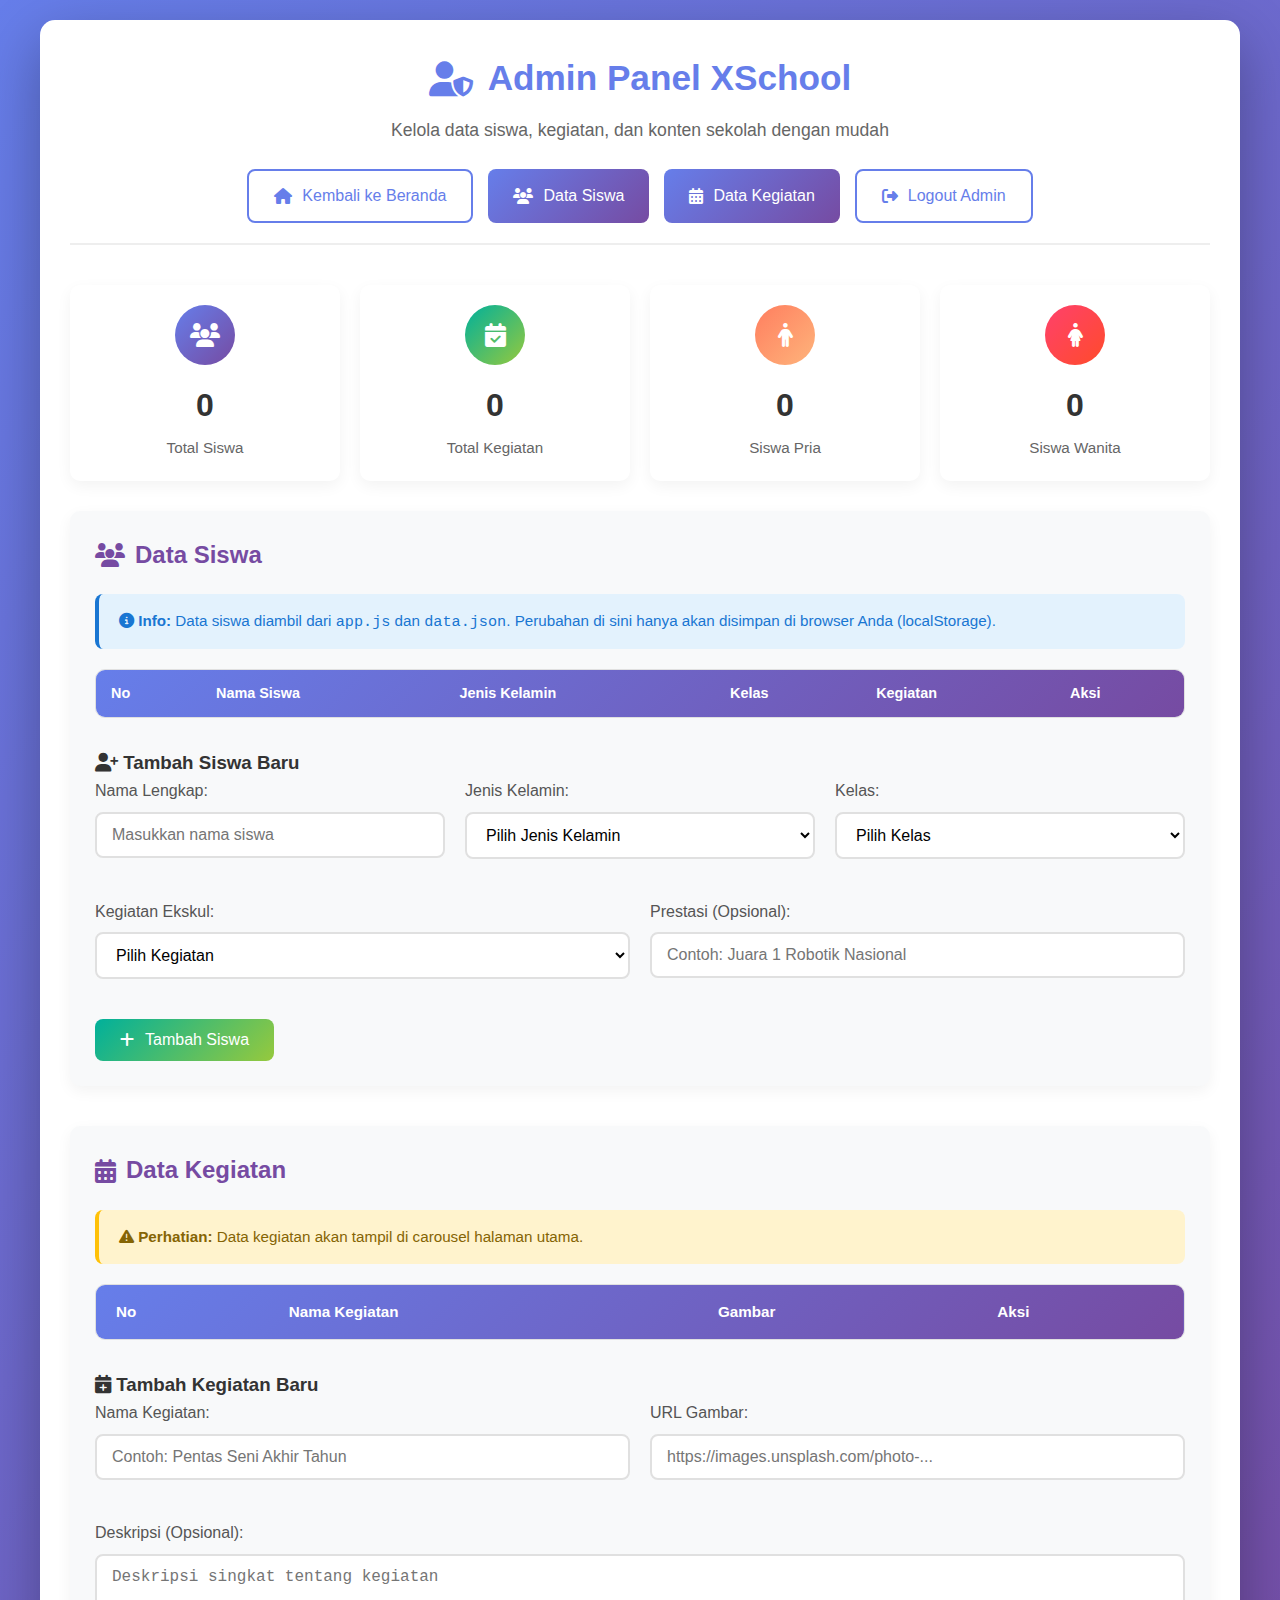
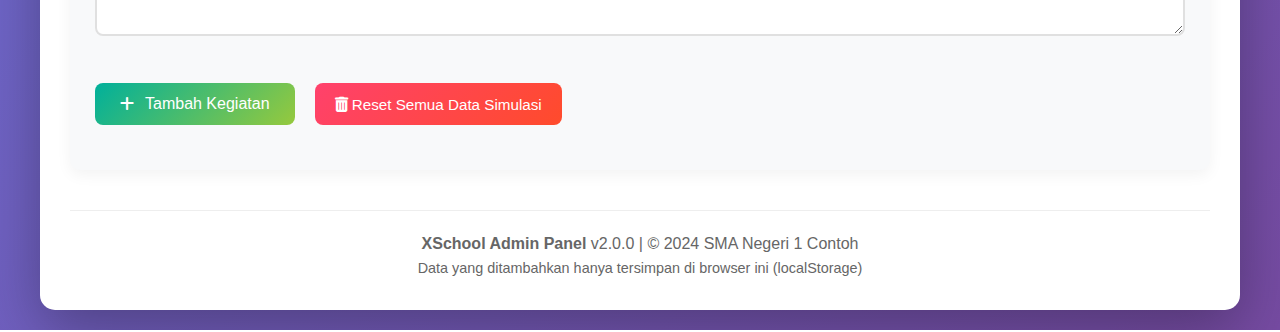
<file: admin/index.html>
<!DOCTYPE html>
<html lang="id">
<head>
    <meta charset="UTF-8">
    <meta name="viewport" content="width=device-width, initial-scale=1.0">
    <title>Admin Panel - XSchool</title>
    <link rel="stylesheet" href="../style.css">
    <link rel="stylesheet" href="https://cdnjs.cloudflare.com/ajax/libs/font-awesome/6.5.0/css/all.min.css">
    <style>
        /* Admin Panel Specific Styles */
        body {
            background: linear-gradient(135deg, #667eea 0%, #764ba2 100%);
            min-height: 100vh;
            padding: 20px;
        }
        
        .admin-container {
            max-width: 1200px;
            margin: 0 auto;
            background: white;
            border-radius: 15px;
            padding: 30px;
            box-shadow: 0 20px 60px rgba(0,0,0,0.3);
            animation: slideUp 0.5s ease;
        }
        
        .admin-header {
            text-align: center;
            margin-bottom: 40px;
            padding-bottom: 20px;
            border-bottom: 2px solid #eee;
        }
        
        .admin-header h1 {
            color: #667eea;
            font-size: 2.2rem;
            margin-bottom: 10px;
            display: flex;
            align-items: center;
            justify-content: center;
            gap: 15px;
        }
        
        .admin-header p {
            color: #666;
            font-size: 1.1rem;
            margin-bottom: 25px;
        }
        
        .admin-nav {
            display: flex;
            justify-content: center;
            gap: 15px;
            margin-top: 20px;
        }
        
        .btn-admin {
            background: linear-gradient(135deg, #667eea 0%, #764ba2 100%);
            color: white;
            border: none;
            padding: 12px 25px;
            border-radius: 8px;
            font-size: 1rem;
            cursor: pointer;
            transition: all 0.3s;
            display: flex;
            align-items: center;
            gap: 10px;
            text-decoration: none;
        }
        
        .btn-admin:hover {
            transform: translateY(-2px);
            box-shadow: 0 10px 25px rgba(102, 126, 234, 0.3);
        }
        
        .btn-admin.outline {
            background: white;
            color: #667eea;
            border: 2px solid #667eea;
        }
        
        .btn-admin.outline:hover {
            background: #f8f9ff;
        }
        
        .admin-section {
            margin-bottom: 40px;
            background: #f8f9fa;
            border-radius: 10px;
            padding: 25px;
            box-shadow: 0 5px 15px rgba(0,0,0,0.05);
        }
        
        .admin-section h2 {
            color: #764ba2;
            margin-bottom: 20px;
            font-size: 1.5rem;
            display: flex;
            align-items: center;
            gap: 10px;
        }
        
        .form-row {
            display: flex;
            gap: 20px;
            margin-bottom: 20px;
            flex-wrap: wrap;
        }
        
        .form-group {
            flex: 1;
            min-width: 250px;
        }
        
        .form-group label {
            display: block;
            margin-bottom: 8px;
            font-weight: 500;
            color: #555;
        }
        
        .form-control {
            width: 100%;
            padding: 12px 15px;
            border: 2px solid #e0e0e0;
            border-radius: 8px;
            font-size: 1rem;
            transition: all 0.3s;
            background: white;
        }
        
        .form-control:focus {
            outline: none;
            border-color: #667eea;
            box-shadow: 0 0 0 3px rgba(102, 126, 234, 0.1);
        }
        
        .btn-submit {
            background: linear-gradient(135deg, #00b09b 0%, #96c93d 100%);
            color: white;
            border: none;
            padding: 12px 25px;
            border-radius: 8px;
            font-size: 1rem;
            cursor: pointer;
            transition: all 0.3s;
            font-weight: 500;
            display: flex;
            align-items: center;
            gap: 10px;
        }
        
        .btn-submit:hover {
            transform: translateY(-2px);
            box-shadow: 0 10px 25px rgba(0, 176, 155, 0.3);
        }
        
        .btn-danger {
            background: linear-gradient(135deg, #ff416c 0%, #ff4b2b 100%);
            color: white;
            border: none;
            padding: 10px 20px;
            border-radius: 8px;
            font-size: 0.95rem;
            cursor: pointer;
            transition: all 0.3s;
            font-weight: 500;
        }
        
        .btn-danger:hover {
            transform: translateY(-2px);
            box-shadow: 0 10px 25px rgba(255, 65, 108, 0.3);
        }
        
        .alert {
            padding: 15px 20px;
            border-radius: 8px;
            margin-bottom: 20px;
            font-size: 0.95rem;
        }
        
        .alert-info {
            background: #e3f2fd;
            color: #1976d2;
            border-left: 4px solid #1976d2;
        }
        
        .alert-warning {
            background: #fff3cd;
            color: #856404;
            border-left: 4px solid #ffc107;
        }
        
        .alert-success {
            background: #d4edda;
            color: #155724;
            border-left: 4px solid #28a745;
        }
        
        .data-table-container {
            overflow-x: auto;
            border-radius: 10px;
            border: 1px solid #e0e0e0;
            margin-top: 20px;
        }
        
        .data-table {
            width: 100%;
            border-collapse: collapse;
            min-width: 600px;
        }
        
        .data-table thead {
            background: linear-gradient(135deg, #667eea 0%, #764ba2 100%);
            color: white;
        }
        
        .data-table th {
            padding: 15px 20px;
            text-align: left;
            font-weight: 600;
            font-size: 0.95rem;
        }
        
        .data-table tbody tr {
            border-bottom: 1px solid #e0e0e0;
            transition: background 0.3s;
        }
        
        .data-table tbody tr:hover {
            background: #f8f9ff;
        }
        
        .data-table td {
            padding: 15px 20px;
            font-size: 0.95rem;
            color: #555;
        }
        
        .data-table img {
            width: 60px;
            height: 60px;
            object-fit: cover;
            border-radius: 8px;
            border: 2px solid #eee;
        }
        
        .badge {
            padding: 5px 12px;
            border-radius: 20px;
            font-size: 0.85rem;
            font-weight: 500;
        }
        
        .badge-success {
            background: #d4edda;
            color: #155724;
        }
        
        .badge-warning {
            background: #fff3cd;
            color: #856404;
        }
        
        .badge-info {
            background: #d1ecf1;
            color: #0c5460;
        }
        
        .action-buttons {
            display: flex;
            gap: 8px;
        }
        
        .btn-action {
            padding: 6px 12px;
            border-radius: 6px;
            font-size: 0.85rem;
            cursor: pointer;
            border: none;
            transition: all 0.3s;
        }
        
        .btn-action.edit {
            background: #e3f2fd;
            color: #1976d2;
        }
        
        .btn-action.delete {
            background: #f8d7da;
            color: #721c24;
        }
        
        .btn-action:hover {
            transform: translateY(-2px);
        }
        
        .stats-grid {
            display: grid;
            grid-template-columns: repeat(auto-fit, minmax(200px, 1fr));
            gap: 20px;
            margin-bottom: 30px;
        }
        
        .stat-card {
            background: white;
            border-radius: 10px;
            padding: 20px;
            text-align: center;
            box-shadow: 0 5px 15px rgba(0,0,0,0.05);
            transition: transform 0.3s;
        }
        
        .stat-card:hover {
            transform: translateY(-5px);
        }
        
        .stat-icon {
            width: 60px;
            height: 60px;
            border-radius: 50%;
            display: flex;
            align-items: center;
            justify-content: center;
            margin: 0 auto 15px;
            font-size: 1.5rem;
            color: white;
        }
        
        .stat-icon.blue {
            background: linear-gradient(135deg, #667eea 0%, #764ba2 100%);
        }
        
        .stat-icon.green {
            background: linear-gradient(135deg, #00b09b 0%, #96c93d 100%);
        }
        
        .stat-icon.orange {
            background: linear-gradient(135deg, #ff7e5f 0%, #feb47b 100%);
        }
        
        .stat-icon.red {
            background: linear-gradient(135deg, #ff416c 0%, #ff4b2b 100%);
        }
        
        .stat-number {
            font-size: 2rem;
            font-weight: bold;
            color: #333;
            margin-bottom: 5px;
        }
        
        .stat-label {
            color: #666;
            font-size: 0.95rem;
        }
        
        @keyframes slideUp {
            from { transform: translateY(30px); opacity: 0; }
            to { transform: translateY(0); opacity: 1; }
        }
        
        /* Responsive Design */
        @media (max-width: 768px) {
            .admin-container {
                padding: 20px;
            }
            
            .admin-header h1 {
                font-size: 1.8rem;
            }
            
            .form-row {
                flex-direction: column;
                gap: 15px;
            }
            
            .form-group {
                min-width: 100%;
            }
            
            .admin-nav {
                flex-direction: column;
                align-items: stretch;
            }
            
            .btn-admin {
                justify-content: center;
            }
        }
    </style>
</head>
<body>
    <div class="admin-container">
        <!-- Header -->
        <div class="admin-header">
            <h1><i class="fas fa-user-shield"></i> Admin Panel XSchool</h1>
            <p>Kelola data siswa, kegiatan, dan konten sekolah dengan mudah</p>
            
            <div class="admin-nav">
                <a href="../index.html" class="btn-admin outline">
                    <i class="fas fa-home"></i> Kembali ke Beranda
                </a>
                <a href="#siswa" class="btn-admin">
                    <i class="fas fa-users"></i> Data Siswa
                </a>
                <a href="#kegiatan" class="btn-admin">
                    <i class="fas fa-calendar-alt"></i> Data Kegiatan
                </a>
                <button class="btn-admin outline" id="logoutBtn">
                    <i class="fas fa-sign-out-alt"></i> Logout Admin
                </button>
            </div>
        </div>

        <!-- Statistik Dashboard -->
        <div class="stats-grid">
            <div class="stat-card">
                <div class="stat-icon blue">
                    <i class="fas fa-users"></i>
                </div>
                <div class="stat-number" id="totalSiswa">0</div>
                <div class="stat-label">Total Siswa</div>
            </div>
            
            <div class="stat-card">
                <div class="stat-icon green">
                    <i class="fas fa-calendar-check"></i>
                </div>
                <div class="stat-number" id="totalKegiatan">0</div>
                <div class="stat-label">Total Kegiatan</div>
            </div>
            
            <div class="stat-card">
                <div class="stat-icon orange">
                    <i class="fas fa-male"></i>
                </div>
                <div class="stat-number" id="totalPria">0</div>
                <div class="stat-label">Siswa Pria</div>
            </div>
            
            <div class="stat-card">
                <div class="stat-icon red">
                    <i class="fas fa-female"></i>
                </div>
                <div class="stat-number" id="totalWanita">0</div>
                <div class="stat-label">Siswa Wanita</div>
            </div>
        </div>

        <!-- Data Siswa Section -->
        <div class="admin-section" id="siswa">
            <h2><i class="fas fa-users"></i> Data Siswa</h2>
            
            <div class="alert alert-info">
                <strong><i class="fas fa-info-circle"></i> Info:</strong> Data siswa diambil dari <code>app.js</code> dan <code>data.json</code>. 
                Perubahan di sini hanya akan disimpan di browser Anda (localStorage).
            </div>
            
            <div class="data-table-container">
                <table class="data-table" id="siswaTable">
                    <thead>
                        <tr>
                            <th>No</th>
                            <th>Nama Siswa</th>
                            <th>Jenis Kelamin</th>
                            <th>Kelas</th>
                            <th>Kegiatan</th>
                            <th>Aksi</th>
                        </tr>
                    </thead>
                    <tbody id="siswaTableBody">
                        <!-- Data akan dimuat via JS -->
                    </tbody>
                </table>
            </div>
            
            <!-- Form Tambah Siswa -->
            <h3 style="margin-top: 30px;"><i class="fas fa-user-plus"></i> Tambah Siswa Baru</h3>
            <form id="formTambahSiswa">
                <div class="form-row">
                    <div class="form-group">
                        <label for="nama">Nama Lengkap:</label>
                        <input type="text" id="nama" class="form-control" placeholder="Masukkan nama siswa" required>
                    </div>
                    <div class="form-group">
                        <label for="jk">Jenis Kelamin:</label>
                        <select id="jk" class="form-control" required>
                            <option value="">Pilih Jenis Kelamin</option>
                            <option value="Pria">Pria</option>
                            <option value="Wanita">Wanita</option>
                        </select>
                    </div>
                    <div class="form-group">
                        <label for="kelas">Kelas:</label>
                        <select id="kelas" class="form-control" required>
                            <option value="">Pilih Kelas</option>
                            <option value="10">Kelas 10</option>
                            <option value="11">Kelas 11</option>
                            <option value="12">Kelas 12</option>
                        </select>
                    </div>
                </div>
                <div class="form-row">
                    <div class="form-group">
                        <label for="kegiatan">Kegiatan Ekskul:</label>
                        <select id="kegiatan" class="form-control" required>
                            <option value="">Pilih Kegiatan</option>
                            <option value="Robotik">Robotik</option>
                            <option value="IT">IT & Programming</option>
                            <option value="Seni">Seni Tari & Musik</option>
                            <option value="Debat">Debat Bahasa</option>
                            <option value="Sains">Sains & Penelitian</option>
                            <option value="Olahraga">Olahraga</option>
                            <option value="Sosial">Bakti Sosial</option>
                        </select>
                    </div>
                    <div class="form-group">
                        <label for="prestasi">Prestasi (Opsional):</label>
                        <input type="text" id="prestasi" class="form-control" placeholder="Contoh: Juara 1 Robotik Nasional">
                    </div>
                </div>
                <button type="submit" class="btn-submit">
                    <i class="fas fa-plus"></i> Tambah Siswa
                </button>
            </form>
        </div>

        <!-- Data Kegiatan Section -->
        <div class="admin-section" id="kegiatan">
            <h2><i class="fas fa-calendar-alt"></i> Data Kegiatan</h2>
            
            <div class="alert alert-warning">
                <strong><i class="fas fa-exclamation-triangle"></i> Perhatian:</strong> Data kegiatan akan tampil di carousel halaman utama.
            </div>
            
            <div class="data-table-container">
                <table class="data-table" id="kegiatanTable">
                    <thead>
                        <tr>
                            <th>No</th>
                            <th>Nama Kegiatan</th>
                            <th>Gambar</th>
                            <th>Aksi</th>
                        </tr>
                    </thead>
                    <tbody id="kegiatanTableBody">
                        <!-- Data akan dimuat via JS -->
                    </tbody>
                </table>
            </div>
            
            <!-- Form Tambah Kegiatan -->
            <h3 style="margin-top: 30px;"><i class="fas fa-calendar-plus"></i> Tambah Kegiatan Baru</h3>
            <form id="formTambahKegiatan">
                <div class="form-row">
                    <div class="form-group">
                        <label for="namaKegiatan">Nama Kegiatan:</label>
                        <input type="text" id="namaKegiatan" class="form-control" placeholder="Contoh: Pentas Seni Akhir Tahun" required>
                    </div>
                    <div class="form-group">
                        <label for="gambarKegiatan">URL Gambar:</label>
                        <input type="url" id="gambarKegiatan" class="form-control" 
                               placeholder="https://images.unsplash.com/photo-..."
                               required>
                    </div>
                </div>
                <div class="form-row">
                    <div class="form-group">
                        <label for="deskripsiKegiatan">Deskripsi (Opsional):</label>
                        <textarea id="deskripsiKegiatan" class="form-control" rows="3" placeholder="Deskripsi singkat tentang kegiatan"></textarea>
                    </div>
                </div>
                <div class="form-row">
                    <button type="submit" class="btn-submit">
                        <i class="fas fa-plus"></i> Tambah Kegiatan
                    </button>
                    <button type="button" class="btn-danger" id="btnResetLocalStorage">
                        <i class="fas fa-trash-alt"></i> Reset Semua Data Simulasi
                    </button>
                </div>
            </form>
        </div>

        <!-- Footer Admin -->
        <div style="text-align: center; margin-top: 40px; padding-top: 20px; border-top: 1px solid #eee; color: #666;">
            <p><strong>XSchool Admin Panel</strong> v2.0.0 | © 2024 SMA Negeri 1 Contoh</p>
            <p style="font-size: 0.9rem;">Data yang ditambahkan hanya tersimpan di browser ini (localStorage)</p>
        </div>
    </div>

    <!-- Modal untuk Edit -->
    <div id="editModal" class="modal hidden">
        <div class="admin-modal-content" style="max-width: 500px;">
            <span class="close-btn">&times;</span>
            <h2><i class="fas fa-edit"></i> Edit Data</h2>
            <form id="editForm">
                <div class="form-group">
                    <label for="editNama">Nama:</label>
                    <input type="text" id="editNama" class="form-control" required>
                </div>
                <div class="form-group">
                    <label for="editJK">Jenis Kelamin:</label>
                    <select id="editJK" class="form-control" required>
                        <option value="Pria">Pria</option>
                        <option value="Wanita">Wanita</option>
                    </select>
                </div>
                <div class="form-group">
                    <label for="editKelas">Kelas:</label>
                    <select id="editKelas" class="form-control" required>
                        <option value="10">Kelas 10</option>
                        <option value="11">Kelas 11</option>
                        <option value="12">Kelas 12</option>
                    </select>
                </div>
                <div class="form-group">
                    <label for="editKegiatan">Kegiatan:</label>
                    <select id="editKegiatan" class="form-control" required>
                        <option value="Robotik">Robotik</option>
                        <option value="IT">IT</option>
                        <option value="Seni">Seni</option>
                        <option value="Debat">Debat</option>
                    </select>
                </div>
                <input type="hidden" id="editId">
                <input type="hidden" id="editType">
                <button type="submit" class="btn-submit" style="width: 100%;">
                    <i class="fas fa-save"></i> Simpan Perubahan
                </button>
            </form>
        </div>
    </div>

    <script src="script.js"></script>
    <script>
        // Logout function
        document.getElementById('logoutBtn').addEventListener('click', function() {
            if (confirm('Anda yakin ingin logout dari Admin Panel?')) {
                window.location.href = '../index.html';
            }
        });
        
        // Smooth scroll untuk navigasi
        document.querySelectorAll('a[href^="#"]').forEach(anchor => {
            anchor.addEventListener('click', function (e) {
                e.preventDefault();
                const targetId = this.getAttribute('href');
                if (targetId !== '#') {
                    const targetElement = document.querySelector(targetId);
                    if (targetElement) {
                        window.scrollTo({
                            top: targetElement.offsetTop - 20,
                            behavior: 'smooth'
                        });
                    }
                }
            });
        });
    </script>
</body>
</html>
</file>
<file: style.css>
/* =========================================== */
/* 1. RESET & BASE STYLES                      */
/* =========================================== */

* {
  margin: 0;
  padding: 0;
  box-sizing: border-box;
}

body {
  font-family: -apple-system, BlinkMacSystemFont, 'Segoe UI', Roboto, sans-serif;
  background-color: #f8f9fa;
  color: #333;
  line-height: 1.6;
  padding-bottom: 70px;
  transition: opacity 0.5s ease;
}

/* =========================================== */
/* 2. HEADER & NAVIGATION                      */
/* =========================================== */

.navbar {
  display: flex;
  justify-content: space-around;
  align-items: center;
  background: linear-gradient(135deg, #667eea 0%, #764ba2 100%);
  padding: 15px 0;
  position: sticky;
  top: 0;
  z-index: 1000;
  box-shadow: 0 2px 10px rgba(0,0,0,0.1);
}

.nav-icon, .nav-admin {
  font-size: 1.3rem;
  color: white;
  text-decoration: none;
  cursor: pointer;
  transition: all 0.3s;
  padding: 8px 12px;
  border-radius: 50%;
  background: rgba(255,255,255,0.1);
}

.nav-icon:hover, .nav-admin:hover {
  background: rgba(255,255,255,0.2);
  transform: translateY(-2px);
}

.nav-admin {
  display: flex;
  align-items: center;
  justify-content: center;
  width: 40px;
  height: 40px;
}

/* =========================================== */
/* 3. MAIN CONTENT - Gambar Utama              */
/* =========================================== */

.main-image {
  position: relative;
  margin: 20px 15px;
  border-radius: 15px;
  overflow: hidden;
  box-shadow: 0 5px 15px rgba(0,0,0,0.1);
}

.main-image img {
  width: 100%;
  aspect-ratio: 16/9;
  object-fit: cover;
  display: block;
  cursor: pointer;
  transition: transform 0.5s;
}

.main-image img:hover {
  transform: scale(1.02);
}

.main-caption {
  padding: 15px 20px;
  background: white;
  font-size: 0.95rem;
  line-height: 1.5;
  color: #444;
  border-top: 1px solid #eee;
}

.main-caption strong {
  color: #667eea;
  font-size: 1.1rem;
}

/* =========================================== */
/* 4. CAROUSEL SECTION dengan tombol           */
/* =========================================== */

.carousel-section {
  position: relative;
  display: flex;
  align-items: center;
  padding: 20px 50px;
  background: white;
  margin: 20px 15px;
  border-radius: 15px;
  box-shadow: 0 3px 10px rgba(0,0,0,0.05);
}

.carousel-btn {
  position: absolute;
  top: 50%;
  transform: translateY(-50%);
  background: #667eea;
  color: white;
  border: none;
  width: 40px;
  height: 40px;
  border-radius: 50%;
  font-size: 1.2rem;
  cursor: pointer;
  z-index: 10;
  transition: all 0.3s;
  display: flex;
  align-items: center;
  justify-content: center;
}

.carousel-btn:hover {
  background: #764ba2;
  transform: translateY(-50%) scale(1.1);
}

.prev-btn {
  left: 10px;
}

.next-btn {
  right: 10px;
}

.carousel-container {
  display: flex;
  gap: 15px;
  overflow-x: auto;
  scroll-behavior: smooth;
  padding: 10px 0;
  width: 100%;
  scrollbar-width: none;
}

.carousel-container::-webkit-scrollbar {
  display: none;
}

.carousel-thumb {
  flex: 0 0 auto;
  width: 140px;
  text-align: center;
  cursor: pointer;
  transition: all 0.3s;
}

.carousel-thumb.active img {
  border-color: #667eea;
  transform: scale(1.05);
  box-shadow: 0 5px 15px rgba(102, 126, 234, 0.3);
}

.carousel-thumb img {
  width: 100%;
  aspect-ratio: 1/1;
  object-fit: cover;
  border-radius: 10px;
  display: block;
  border: 3px solid transparent;
  transition: all 0.3s;
}

.carousel-thumb:hover img {
  border-color: #667eea;
  transform: scale(1.05);
}

.thumb-caption {
  font-size: 0.85rem;
  margin-top: 8px;
  color: #555;
  font-weight: 500;
  white-space: nowrap;
  overflow: hidden;
  text-overflow: ellipsis;
}

/* =========================================== */
/* 5. TABEL DATA SISWA                         */
/* =========================================== */

.table-section {
  margin: 20px 15px;
  background: white;
  border-radius: 15px;
  padding: 20px;
  box-shadow: 0 3px 10px rgba(0,0,0,0.05);
}

.table-section h3 {
  color: #667eea;
  margin-bottom: 15px;
  display: flex;
  align-items: center;
  gap: 10px;
  font-size: 1.2rem;
}

.table-container {
  overflow-x: auto;
  border-radius: 10px;
  border: 1px solid #eee;
}

#siswaTable {
  width: 100%;
  border-collapse: collapse;
  min-width: 600px;
}

#siswaTable thead {
  background: linear-gradient(135deg, #667eea 0%, #764ba2 100%);
  color: white;
}

#siswaTable th {
  padding: 12px 15px;
  text-align: left;
  font-weight: 600;
  font-size: 0.9rem;
}

#siswaTable tbody tr {
  border-bottom: 1px solid #eee;
  transition: background 0.3s;
}

#siswaTable tbody tr:hover {
  background: #f8f9ff;
}

#siswaTable td {
  padding: 12px 15px;
  font-size: 0.9rem;
}

.badge {
  padding: 4px 10px;
  border-radius: 20px;
  font-size: 0.8rem;
  font-weight: 500;
}

.badge.kegiatan-it {
  background: #e3f2fd;
  color: #1976d2;
}

.badge.kegiatan-seni {
  background: #f3e5f5;
  color: #7b1fa2;
}

.badge.kegiatan-robotik {
  background: #e8f5e9;
  color: #388e3c;
}

.badge.kegiatan-debat {
  background: #fff3e0;
  color: #f57c00;
}

/* =========================================== */
/* 6. FILTER FORM                              */
/* =========================================== */

.filter-section {
  padding: 20px;
  background: white;
  margin: 20px 15px;
  border-radius: 15px;
  box-shadow: 0 3px 10px rgba(0,0,0,0.05);
}

.compact-form {
  display: flex;
  gap: 10px;
  align-items: center;
  flex-wrap: wrap;
  justify-content: center;
}

.mini-select {
  flex: 1;
  min-width: 150px;
  max-width: 200px;
  padding: 10px 15px;
  font-size: 0.9rem;
  border: 2px solid #e0e0e0;
  border-radius: 8px;
  background: #f8f9fa;
  color: #333;
  transition: all 0.3s;
}

.mini-select:focus {
  outline: none;
  border-color: #667eea;
  background: white;
  box-shadow: 0 0 0 3px rgba(102, 126, 234, 0.1);
}

.btn-apply {
  padding: 10px 20px;
  font-size: 0.9rem;
  background: linear-gradient(135deg, #667eea 0%, #764ba2 100%);
  color: white;
  border: none;
  border-radius: 8px;
  cursor: pointer;
  transition: all 0.3s;
  font-weight: 500;
}

.btn-apply:hover {
  transform: translateY(-2px);
  box-shadow: 0 5px 15px rgba(102, 126, 234, 0.3);
}

.btn-reset {
  padding: 10px 20px;
  font-size: 0.9rem;
  background: #6c757d;
  color: white;
  border: none;
  border-radius: 8px;
  cursor: pointer;
  transition: all 0.3s;
  font-weight: 500;
}

.btn-reset:hover {
  background: #5a6268;
  transform: translateY(-2px);
}

/* =========================================== */
/* 7. SOCIAL MEDIA SECTION                     */
/* =========================================== */

.social-section {
  padding: 20px;
  text-align: center;
  background: white;
  margin: 20px 15px;
  border-radius: 15px;
  box-shadow: 0 3px 10px rgba(0,0,0,0.05);
}

.social-icon {
  display: inline-block;
  width: 50px;
  height: 50px;
  border-radius: 50%;
  color: white;
  font-size: 1.2rem;
  line-height: 50px;
  text-align: center;
  margin: 0 10px;
  text-decoration: none;
  transition: all 0.3s;
}

.social-icon:hover {
  transform: translateY(-5px) scale(1.1);
  box-shadow: 0 10px 20px rgba(0,0,0,0.2);
}

.social-icon.youtube {
  background: linear-gradient(45deg, #FF0000, #FF5353);
}

.social-icon.instagram {
  background: linear-gradient(45deg, #405de6, #e1306c, #fd1d1d);
}

/* =========================================== */
/* 8. DATA SECTION                             */
/* =========================================== */

.data-section {
  padding: 20px;
  background: white;
  margin: 20px 15px;
  border-radius: 15px;
  text-align: center;
  box-shadow: 0 3px 10px rgba(0,0,0,0.05);
}

.whatsapp-share-btn {
  background: linear-gradient(45deg, #25D366, #128C7E);
  color: white;
  border: none;
  padding: 12px 25px;
  border-radius: 50px;
  font-weight: 600;
  cursor: pointer;
  display: inline-flex;
  align-items: center;
  gap: 10px;
  margin: 10px;
  transition: all 0.3s;
  font-size: 0.95rem;
}

.whatsapp-share-btn:hover {
  transform: translateY(-3px);
  box-shadow: 0 10px 20px rgba(37, 211, 102, 0.3);
}

.btn-toggle {
  background: linear-gradient(135deg, #6a11cb 0%, #2575fc 100%);
  color: white;
  border: none;
  padding: 12px 25px;
  border-radius: 8px;
  font-size: 0.95rem;
  cursor: pointer;
  transition: all 0.3s;
  font-weight: 500;
  display: inline-flex;
  align-items: center;
  gap: 8px;
}

.btn-toggle:hover {
  transform: translateY(-2px);
  box-shadow: 0 5px 15px rgba(106, 17, 203, 0.3);
}

.data-container {
  margin-top: 20px;
  text-align: left;
  background: #1e1e1e;
  padding: 20px;
  border-radius: 10px;
  font-family: 'Consolas', 'Monaco', 'Courier New', monospace;
  font-size: 0.85rem;
  white-space: pre-wrap;
  overflow: auto;
  max-height: 300px;
  border: 1px solid #333;
  color: #d4d4d4;
  text-align: left;
}

/* =========================================== */
/* 9. FOOTER NAVBAR                            */
/* =========================================== */

.footer-navbar {
  position: fixed;
  bottom: 0;
  left: 0;
  width: 100%;
  display: flex;
  justify-content: space-around;
  background: white;
  padding: 12px 0;
  border-top: 2px solid #e0e0e0;
  z-index: 999;
  box-shadow: 0 -2px 10px rgba(0,0,0,0.05);
}

.footer-icon {
  color: #667eea;
  font-size: 1.3rem;
  text-decoration: none;
  transition: all 0.3s;
  padding: 8px;
  border-radius: 50%;
}

.footer-icon:hover {
  color: #764ba2;
  background: #f0f2ff;
  transform: translateY(-3px);
}

.footer-icon.whatsapp {
  color: #25d366;
}

.footer-icon.whatsapp:hover {
  color: #128c7e;
  background: #e8f7ed;
}

.footer-icon.admin {
  color: #ff6b6b;
}

.footer-icon.admin:hover {
  color: #ff4757;
  background: #ffeaea;
}

/* =========================================== */
/* 10. MODAL POP-UP                            */
/* =========================================== */

.modal {
  display: flex;
  position: fixed;
  z-index: 2000;
  left: 0;
  top: 0;
  width: 100%;
  height: 100%;
  background-color: rgba(0, 0, 0, 0.95);
  justify-content: center;
  align-items: center;
  animation: fadeIn 0.3s ease;
  padding: 20px;
}

@keyframes fadeIn {
  from { opacity: 0; }
  to { opacity: 1; }
}

.modal-content {
  position: relative;
  max-width: 800px;
  max-height: 90vh;
  text-align: center;
  background: rgba(255, 255, 255, 0.95);
  backdrop-filter: blur(10px);
  padding: 30px;
  border-radius: 15px;
  animation: slideUp 0.3s ease;
}

@keyframes slideUp {
  from { transform: translateY(30px); opacity: 0; }
  to { transform: translateY(0); opacity: 1; }
}

.close-btn {
  position: absolute;
  top: 15px;
  right: 20px;
  color: #666;
  font-size: 2rem;
  font-weight: bold;
  cursor: pointer;
  user-select: none;
  transition: color 0.3s;
  z-index: 10;
}

.close-btn:hover {
  color: #ff4757;
}

#modalImage {
  max-width: 100%;
  max-height: 60vh;
  object-fit: contain;
  border-radius: 10px;
  box-shadow: 0 10px 30px rgba(0,0,0,0.3);
}

.modal-caption {
  color: #333;
  margin-top: 20px;
  font-size: 1.1rem;
  line-height: 1.6;
  text-align: center;
  padding: 15px;
  background: #f8f9fa;
  border-radius: 10px;
}

.modal-meta {
  color: #666;
  font-size: 0.9rem;
  margin-top: 15px;
  display: flex;
  justify-content: center;
  gap: 25px;
}

.modal-meta span {
  display: flex;
  align-items: center;
  gap: 8px;
}

/* =========================================== */
/* 11. ADMIN MODAL                             */
/* =========================================== */

.admin-modal-content {
  position: relative;
  max-width: 400px;
  width: 90%;
  background: white;
  padding: 30px;
  border-radius: 15px;
  animation: slideUp 0.3s ease;
}

.admin-modal-content h2 {
  color: #667eea;
  margin-bottom: 25px;
  text-align: center;
  display: flex;
  align-items: center;
  justify-content: center;
  gap: 10px;
}

.form-group {
  margin-bottom: 20px;
}

.form-group label {
  display: block;
  margin-bottom: 8px;
  color: #555;
  font-weight: 500;
}

.form-group input {
  width: 100%;
  padding: 12px 15px;
  border: 2px solid #e0e0e0;
  border-radius: 8px;
  font-size: 1rem;
  transition: all 0.3s;
}

.form-group input:focus {
  outline: none;
  border-color: #667eea;
  box-shadow: 0 0 0 3px rgba(102, 126, 234, 0.1);
}

.btn-login {
  width: 100%;
  padding: 12px;
  background: linear-gradient(135deg, #667eea 0%, #764ba2 100%);
  color: white;
  border: none;
  border-radius: 8px;
  font-size: 1rem;
  font-weight: 600;
  cursor: pointer;
  transition: all 0.3s;
  display: flex;
  align-items: center;
  justify-content: center;
  gap: 10px;
}

.btn-login:hover {
  transform: translateY(-2px);
  box-shadow: 0 5px 15px rgba(102, 126, 234, 0.3);
}

.admin-info {
  margin-top: 20px;
  padding: 15px;
  background: #f8f9fa;
  border-radius: 8px;
  font-size: 0.9rem;
  color: #666;
  text-align: left;
}

.admin-info p {
  margin: 5px 0;
}

.admin-info code {
  background: #e9ecef;
  padding: 2px 6px;
  border-radius: 4px;
  font-family: monospace;
}

/* =========================================== */
/* 12. RESPONSIVE DESIGN                       */
/* =========================================== */

@media (max-width: 768px) {
  .navbar {
    padding: 12px 0;
  }
  
  .main-caption {
    font-size: 0.85rem;
    padding: 12px 15px;
  }
  
  .carousel-section {
    padding: 15px 40px;
    margin: 15px 10px;
  }
  
  .carousel-btn {
    width: 35px;
    height: 35px;
    font-size: 1rem;
  }
  
  .carousel-thumb {
    width: 120px;
  }
  
  .table-section,
  .filter-section,
  .social-section,
  .data-section {
    margin: 15px 10px;
    padding: 15px;
  }
  
  .compact-form {
    flex-direction: column;
    align-items: stretch;
  }
  
  .mini-select {
    max-width: 100%;
  }
  
  .social-icon {
    width: 45px;
    height: 45px;
    line-height: 45px;
    font-size: 1.1rem;
  }
  
  .footer-navbar {
    padding: 10px 0;
  }
  
  .footer-icon {
    font-size: 1.2rem;
  }
  
  .modal-content,
  .admin-modal-content {
    padding: 20px;
  }
}

@media (max-width: 480px) {
  .carousel-thumb {
    width: 100px;
  }
  
  .carousel-btn {
    width: 30px;
    height: 30px;
    font-size: 0.9rem;
  }
  
  .whatsapp-share-btn,
  .btn-toggle {
    padding: 10px 15px;
    font-size: 0.9rem;
  }
  
  .footer-icon {
    font-size: 1.1rem;
  }
  
  #siswaTable th,
  #siswaTable td {
    padding: 8px 10px;
    font-size: 0.85rem;
  }
}

/* =========================================== */
/* 13. UTILITY CLASSES                         */
/* =========================================== */

.hidden {
  display: none !important;
}

.visible {
  display: flex !important;
}

.text-center {
  text-align: center;
}

.mt-1 { margin-top: 0.5rem; }
.mt-2 { margin-top: 1rem; }
.mt-3 { margin-top: 1.5rem; }

.mb-1 { margin-bottom: 0.5rem; }
.mb-2 { margin-bottom: 1rem; }
.mb-3 { margin-bottom: 1.5rem; }

.p-1 { padding: 0.5rem; }
.p-2 { padding: 1rem; }
.p-3 { padding: 1.5rem; }

.rounded {
  border-radius: 10px;
}

.shadow {
  box-shadow: 0 3px 10px rgba(0,0,0,0.1);
}

/* =========================================== */
/* 14. LOADING ANIMATION                       */
/* =========================================== */

.loading {
  display: flex;
  justify-content: center;
  align-items: center;
  height: 100vh;
  background: white;
}

.spinner {
  width: 50px;
  height: 50px;
  border: 4px solid #f3f3f3;
  border-top: 4px solid #667eea;
  border-radius: 50%;
  animation: spin 1s linear infinite;
}

@keyframes spin {
  0% { transform: rotate(0deg); }
  100% { transform: rotate(360deg); }
}

/* =========================================== */
/* 15. SCROLLBAR STYLING                       */
/* =========================================== */

::-webkit-scrollbar {
  width: 8px;
  height: 8px;
}

::-webkit-scrollbar-track {
  background: #f1f1f1;
  border-radius: 10px;
}

::-webkit-scrollbar-thumb {
  background: linear-gradient(135deg, #667eea 0%, #764ba2 100%);
  border-radius: 10px;
}

::-webkit-scrollbar-thumb:hover {
  background: linear-gradient(135deg, #764ba2 0%, #667eea 100%);
}
</file>
